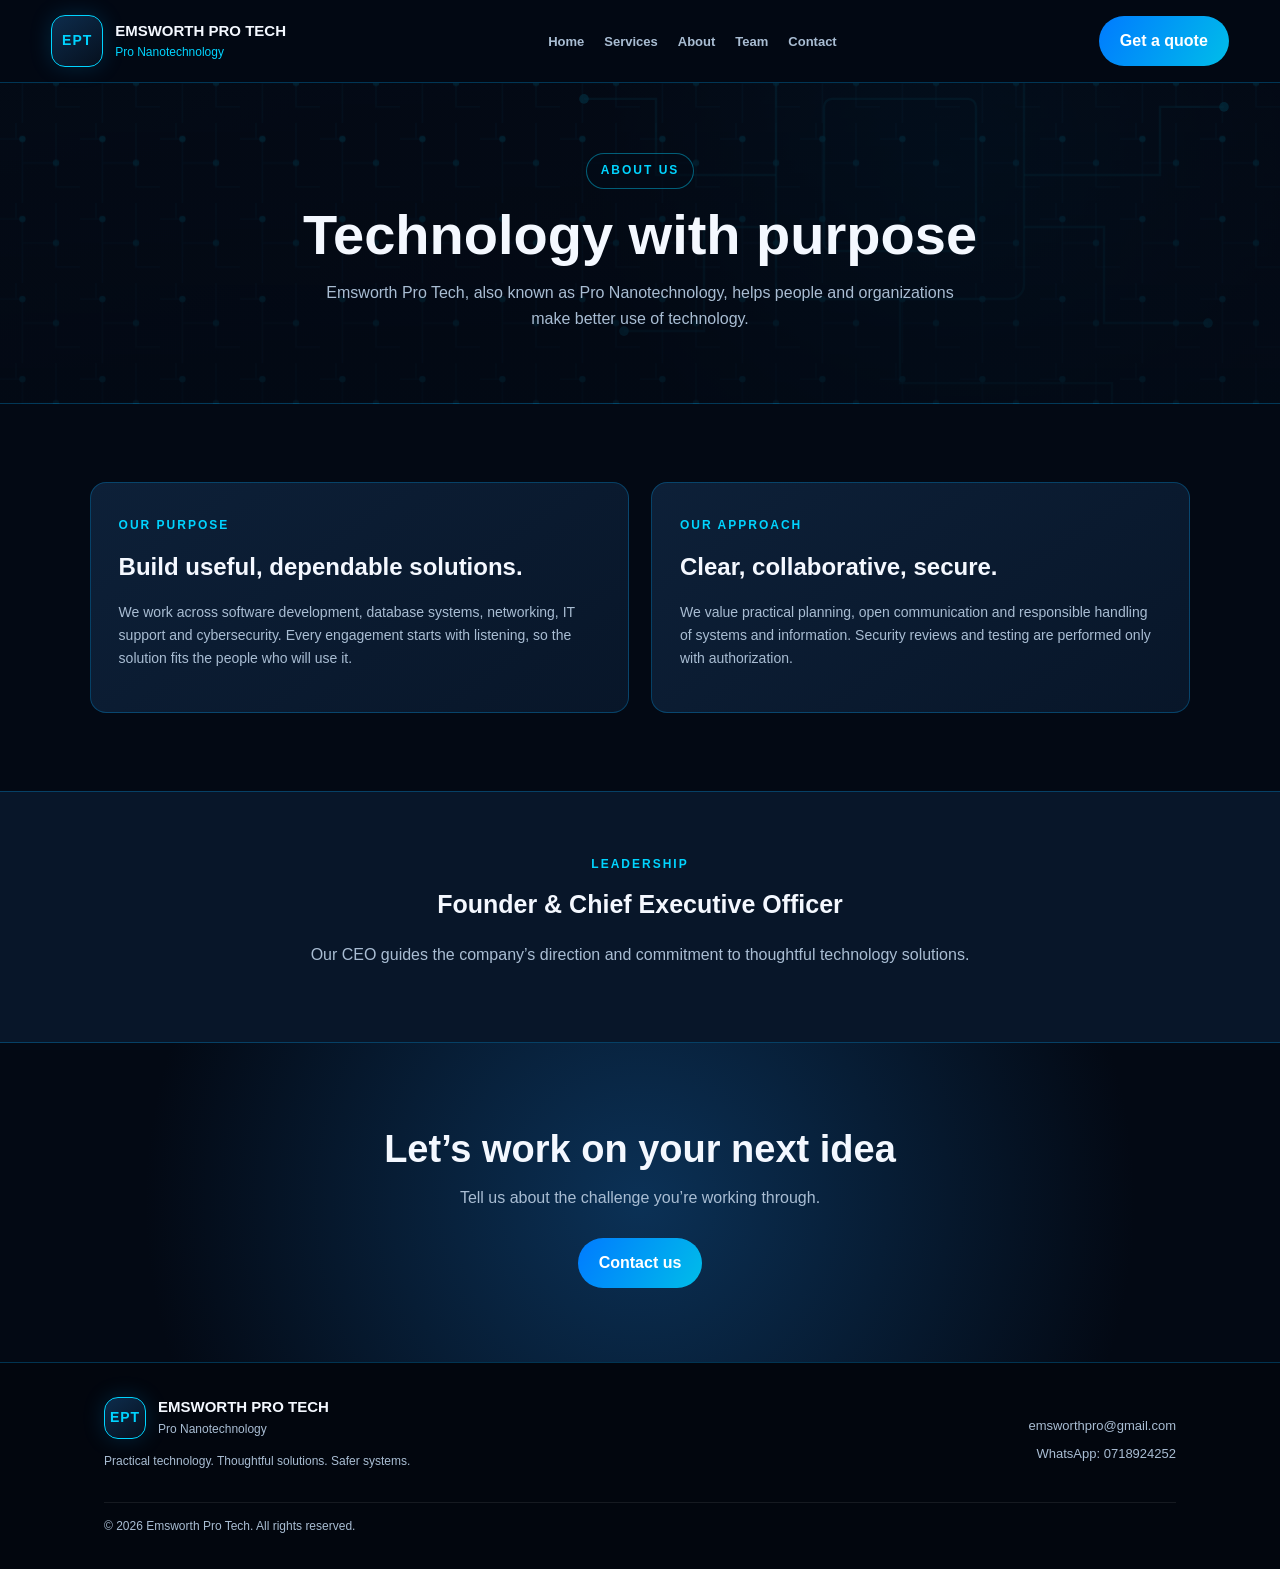
<file: about.html>
<!doctype html><html lang="en"><head><meta charset="utf-8"><meta name="viewport" content="width=device-width, initial-scale=1"><meta http-equiv="Content-Security-Policy" content="default-src 'self'; base-uri 'none'; object-src 'none'; script-src 'self'; style-src 'self' https://fonts.googleapis.com; font-src 'self' https://fonts.gstatic.com; img-src 'self' https://images.unsplash.com; connect-src 'self'; form-action 'none'"><meta name="description" content="Learn about Emsworth Pro Tech and its practical, secure approach to technology."><title>About | Emsworth Pro Tech</title><link rel="stylesheet" href="css/style.css"><link rel="stylesheet" href="css/responsive.css"><link rel="stylesheet" href="css/animations.css"></head><body><header id="site-header"></header><main><section class="page-hero"><span class="eyebrow">ABOUT US</span><h1>Technology with purpose</h1><p>Emsworth Pro Tech, also known as Pro Nanotechnology, helps people and organizations make better use of technology.</p></section><section class="section story-grid"><article class="story-panel"><span class="eyebrow">OUR PURPOSE</span><h2>Build useful, dependable solutions.</h2><p>We work across software development, database systems, networking, IT support and cybersecurity. Every engagement starts with listening, so the solution fits the people who will use it.</p></article><article class="story-panel"><span class="eyebrow">OUR APPROACH</span><h2>Clear, collaborative, secure.</h2><p>We value practical planning, open communication and responsible handling of systems and information. Security reviews and testing are performed only with authorization.</p></article></section><section class="leadership"><span class="eyebrow">LEADERSHIP</span><h2>Founder &amp; Chief Executive Officer</h2><p>Our CEO guides the company’s direction and commitment to thoughtful technology solutions.</p></section><section class="contact-cta"><h2>Let’s work on your next idea</h2><p>Tell us about the challenge you’re working through.</p><a class="button" href="contact.html">Contact us</a></section></main><footer id="site-footer"></footer><script src="js/site.js" defer></script></body></html>
</file>
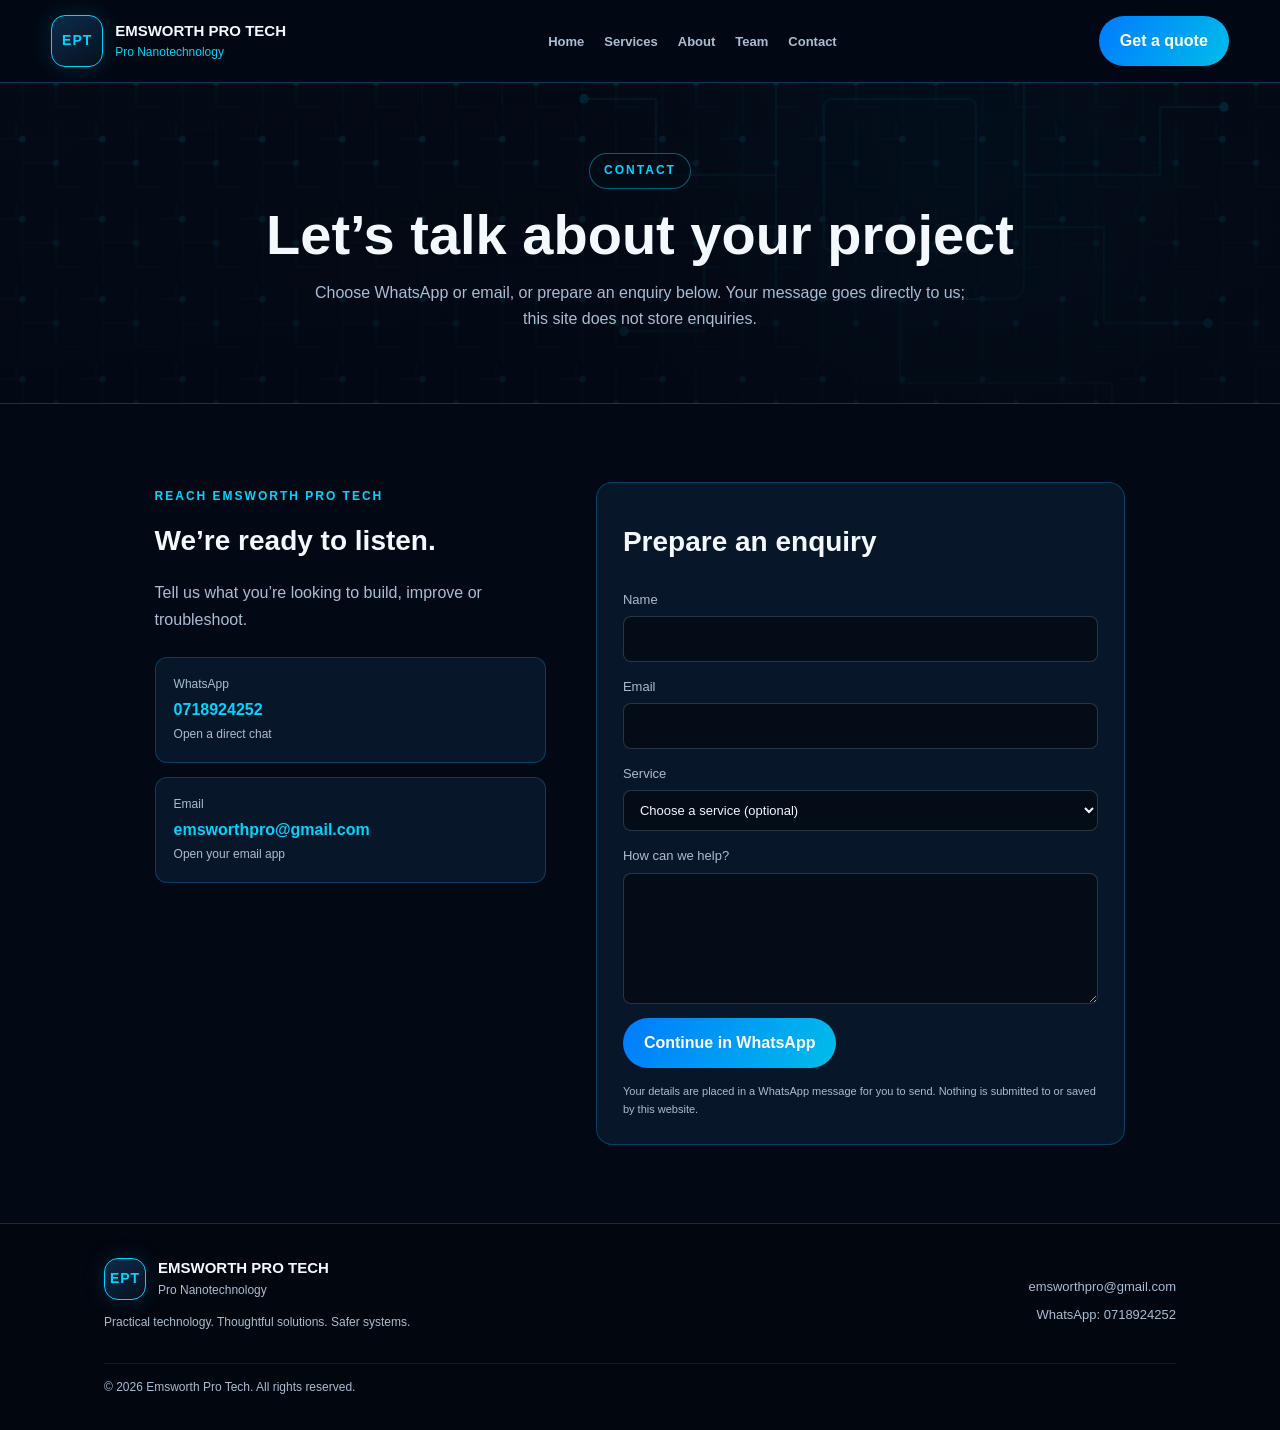
<file: contact.html>
<!doctype html><html lang="en"><head><meta charset="utf-8"><meta name="viewport" content="width=device-width, initial-scale=1"><meta http-equiv="Content-Security-Policy" content="default-src 'self'; base-uri 'none'; object-src 'none'; script-src 'self'; style-src 'self' https://fonts.googleapis.com; font-src 'self' https://fonts.gstatic.com; img-src 'self' https://images.unsplash.com; connect-src 'self'; form-action 'none'"><meta name="description" content="Contact Emsworth Pro Tech by WhatsApp or email about your technology project."><title>Contact | Emsworth Pro Tech</title><link rel="stylesheet" href="css/style.css"><link rel="stylesheet" href="css/responsive.css"><link rel="stylesheet" href="css/animations.css"></head><body><header id="site-header"></header><main><section class="page-hero"><span class="eyebrow">CONTACT</span><h1>Let’s talk about your project</h1><p>Choose WhatsApp or email, or prepare an enquiry below. Your message goes directly to us; this site does not store enquiries.</p></section><section class="section contact-layout"><div class="contact-details"><span class="eyebrow">REACH EMSWORTH PRO TECH</span><h2>We’re ready to listen.</h2><p>Tell us what you’re looking to build, improve or troubleshoot.</p><a class="contact-option" href="https://wa.me/254718924252"><span>WhatsApp</span><strong>0718924252</strong><small>Open a direct chat</small></a><a class="contact-option" href="mailto:emsworthpro@gmail.com"><span>Email</span><strong>emsworthpro@gmail.com</strong><small>Open your email app</small></a></div><form id="enquiry-form" class="enquiry-form" method="dialog"><h2>Prepare an enquiry</h2><label>Name<input name="name" autocomplete="name" required></label><label>Email<input type="email" name="email" autocomplete="email" required></label><label>Service<select name="service"><option value="">Choose a service (optional)</option><option>Web Application Development</option><option>Database Design &amp; Engineering</option><option>Cybersecurity &amp; Ethical Hacking</option><option>Network Engineering</option><option>Hospital Management Systems</option><option>Hotel &amp; Business Systems</option><option>IT Support &amp; System Maintenance</option><option>Programming &amp; Software Development</option><option>System Security Testing</option><option>Other</option></select></label><label>How can we help?<textarea name="message" rows="5" required></textarea></label><button class="button" type="submit">Continue in WhatsApp</button><p class="form-note">Your details are placed in a WhatsApp message for you to send. Nothing is submitted to or saved by this website.</p></form></section></main><footer id="site-footer"></footer><script src="js/site.js" defer></script></body></html>
</file>
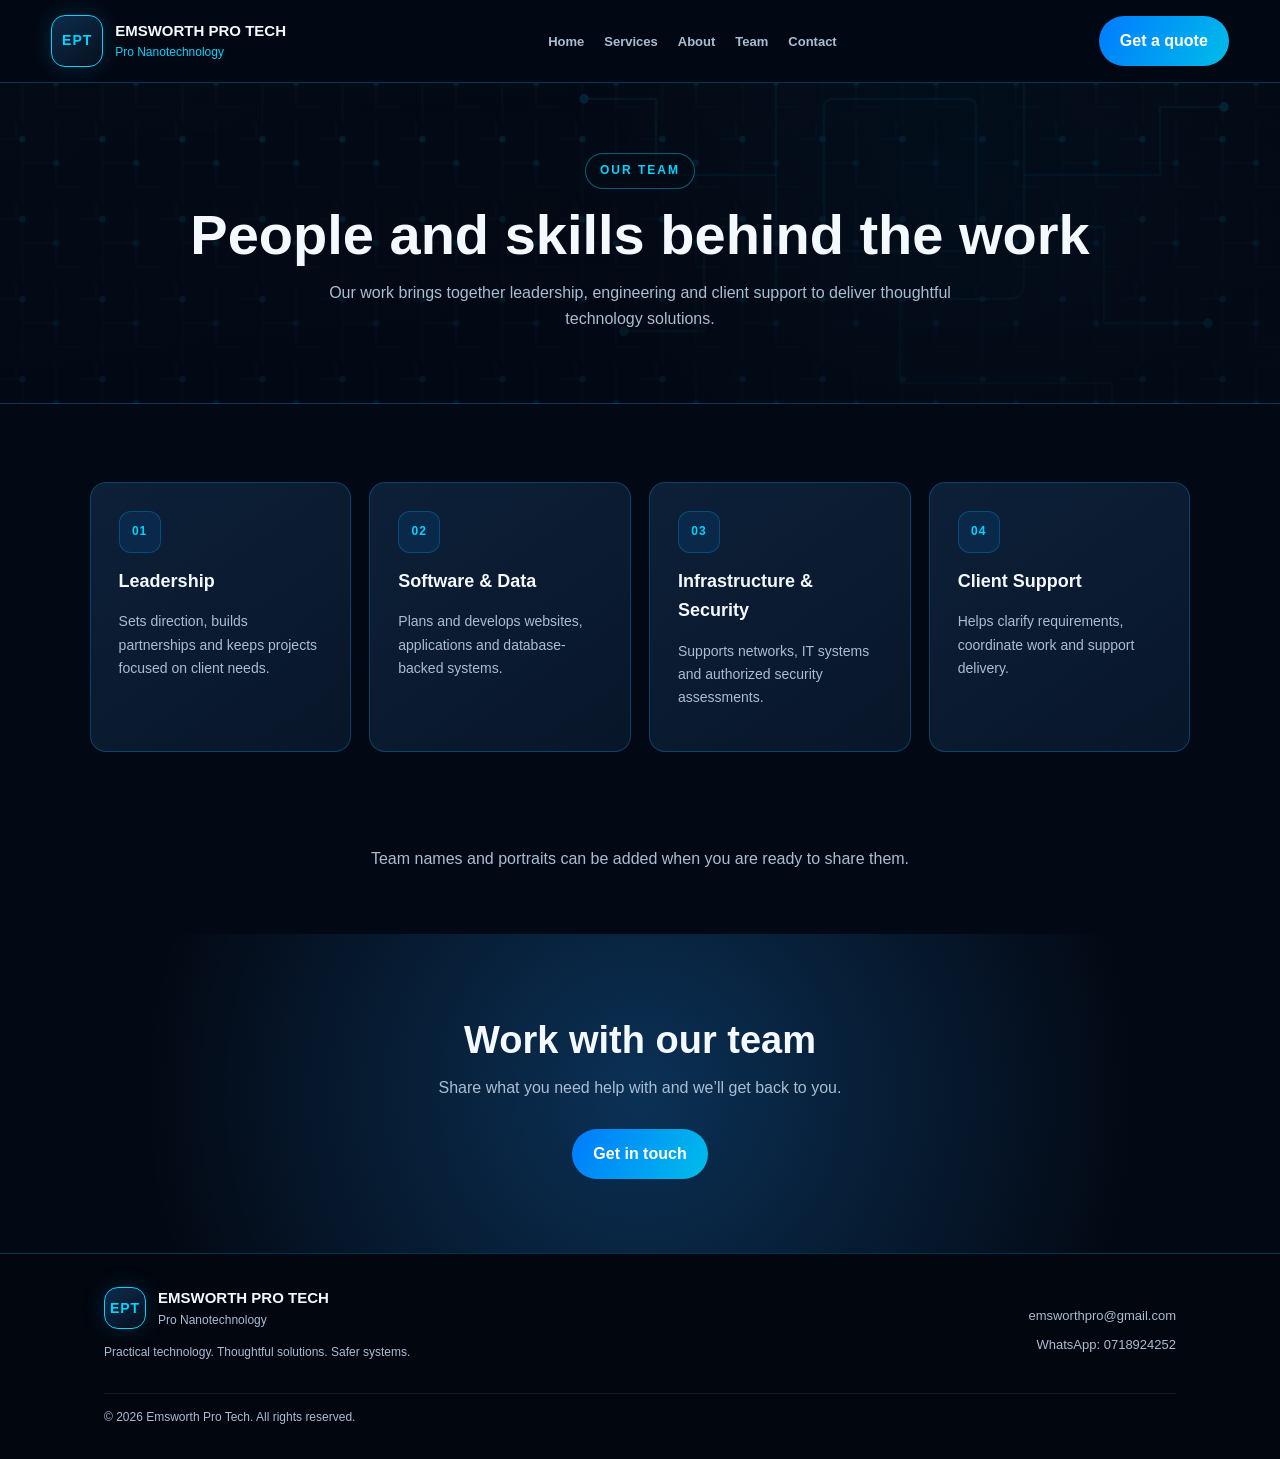
<file: team.html>
<!doctype html><html lang="en"><head><meta charset="utf-8"><meta name="viewport" content="width=device-width, initial-scale=1"><meta http-equiv="Content-Security-Policy" content="default-src 'self'; base-uri 'none'; object-src 'none'; script-src 'self'; style-src 'self' https://fonts.googleapis.com; font-src 'self' https://fonts.gstatic.com; img-src 'self' https://images.unsplash.com; connect-src 'self'; form-action 'none'"><meta name="description" content="Meet the functional roles that support Emsworth Pro Tech projects."><title>Team | Emsworth Pro Tech</title><link rel="stylesheet" href="css/style.css"><link rel="stylesheet" href="css/responsive.css"><link rel="stylesheet" href="css/animations.css"></head><body><header id="site-header"></header><main><section class="page-hero"><span class="eyebrow">OUR TEAM</span><h1>People and skills behind the work</h1><p>Our work brings together leadership, engineering and client support to deliver thoughtful technology solutions.</p></section><section class="section team-grid"><article class="team-card"><span class="team-mark">01</span><h2>Leadership</h2><p>Sets direction, builds partnerships and keeps projects focused on client needs.</p></article><article class="team-card"><span class="team-mark">02</span><h2>Software &amp; Data</h2><p>Plans and develops websites, applications and database-backed systems.</p></article><article class="team-card"><span class="team-mark">03</span><h2>Infrastructure &amp; Security</h2><p>Supports networks, IT systems and authorized security assessments.</p></article><article class="team-card"><span class="team-mark">04</span><h2>Client Support</h2><p>Helps clarify requirements, coordinate work and support delivery.</p></article></section><p class="team-note">Team names and portraits can be added when you are ready to share them.</p><section class="contact-cta"><h2>Work with our team</h2><p>Share what you need help with and we’ll get back to you.</p><a class="button" href="contact.html">Get in touch</a></section></main><footer id="site-footer"></footer><script src="js/site.js" defer></script></body></html>
</file>
<file: css/style.css>
@import url('https://fonts.googleapis.com/css2?family=Inter:wght@400;500;600;700;800&display=swap');
:root{--background:#030914;--surface:#081629;--surface-light:#0d2038;--primary:#008cff;--secondary:#00d4ff;--text:#f4f8ff;--muted:#a9bdd3;--border:rgba(0,174,255,.28);--glow:rgba(0,174,255,.18)}
*{box-sizing:border-box}html{scroll-behavior:smooth;scroll-padding-top:110px}body{margin:0;background:var(--background);color:var(--text);font:16px/1.65 Inter,Segoe UI,sans-serif}a{color:inherit}button,input,select,textarea{font:inherit}#site-header{position:sticky;top:0;z-index:10;background:rgba(3,9,20,.96);border-bottom:1px solid var(--border);backdrop-filter:blur(15px)}.navbar{max-width:1450px;min-height:82px;margin:auto;padding:12px 4%;display:flex;align-items:center;justify-content:space-between;gap:20px}.logo{display:flex;align-items:center;gap:12px;text-decoration:none;flex-shrink:0}.brand-mark{display:grid;place-items:center;width:52px;height:52px;border:1px solid var(--secondary);border-radius:14px;color:var(--secondary);font-size:14px;font-weight:800;letter-spacing:1px;background:linear-gradient(145deg,#0d2c4c,#06101e);box-shadow:0 0 22px var(--glow)}.brand-name strong,.brand-name small{display:block}.brand-name strong{font-size:15px}.brand-name small{color:var(--secondary);font-size:12px}.nav-links{display:flex;align-items:center;list-style:none;gap:20px;margin:0;padding:0}.nav-links a{color:var(--muted);text-decoration:none;font-size:13px;font-weight:600}.nav-links a:hover,.nav-links a[aria-current=page]{color:var(--secondary)}.quote-btn,.button,.hero-buttons a{display:inline-flex;justify-content:center;align-items:center;gap:8px;background:linear-gradient(120deg,#007bff,#00bde9);color:white;padding:12px 21px;border:0;border-radius:28px;text-decoration:none;font-weight:700;cursor:pointer;transition:.2s}.quote-btn:hover,.button:hover,.hero-buttons a:hover{transform:translateY(-2px);box-shadow:0 0 24px rgba(0,174,255,.45)}.menu-toggle{display:none;background:transparent;border:1px solid var(--border);border-radius:8px;color:var(--text);padding:8px 12px}.hero{position:relative;min-height:550px;overflow:hidden;display:flex;align-items:center;padding:78px 8%;background:radial-gradient(circle at 83% 42%,rgba(0,110,255,.27),transparent 34%),radial-gradient(circle at 10% 90%,rgba(0,210,255,.11),transparent 36%),linear-gradient(135deg,#020712,#081b35,#020712);border-bottom:1px solid var(--border)}.hero-content{position:relative;z-index:1;max-width:750px}.eyebrow{display:inline-block;color:var(--secondary);font-size:12px;font-weight:700;letter-spacing:2px}.hero .eyebrow{padding:7px 15px;border:1px solid var(--primary);border-radius:25px}.hero h1{font-size:clamp(42px,6vw,72px);line-height:1.12;margin:22px 0 12px}.hero h1 span{color:var(--secondary);text-shadow:0 0 25px rgba(0,180,255,.4)}.hero h2{font-size:clamp(20px,3vw,28px);margin:0 0 16px}.hero p,.page-hero p{max-width:660px;color:var(--muted)}.hero-buttons{display:flex;flex-wrap:wrap;gap:14px;margin-top:28px}.hero-buttons .button-secondary{background:transparent;border:1px solid var(--border)}.hero-orbit{position:absolute;right:12%;width:min(27vw,300px);aspect-ratio:1;border-radius:50%;border:1px solid rgba(0,212,255,.28);display:grid;place-items:center;box-shadow:0 0 80px rgba(0,140,255,.13),inset 0 0 60px rgba(0,140,255,.1);color:rgba(0,212,255,.65);font-size:clamp(24px,4vw,52px);font-weight:800;letter-spacing:8px}.section{padding:78px 7%}.section-heading{text-align:center;max-width:760px;margin:0 auto 38px}.section-heading h2,.intro-band h2,.contact-cta h2{font-size:clamp(27px,4vw,38px);line-height:1.2;margin:10px 0}.section-heading p{color:var(--muted)}#services-container{display:grid;grid-template-columns:repeat(3,minmax(0,1fr));gap:22px;text-align:left;max-width:1400px;margin:auto}.service-card{min-width:0;overflow:hidden;background:linear-gradient(145deg,var(--surface-light),var(--surface));border:1px solid var(--border);border-radius:16px;transition:.25s;animation:fadeIn .6s ease both}.service-card:hover{transform:translateY(-5px);border-color:var(--secondary);box-shadow:0 12px 35px rgba(0,130,210,.12)}.service-media{position:relative;height:180px;overflow:hidden;background:radial-gradient(circle at 50% 40%,rgba(0,140,255,.22),transparent 58%),linear-gradient(130deg,#0c2843,#071120)}.service-media:after{content:"";position:absolute;inset:0;background:linear-gradient(0deg,rgba(3,9,20,.25),transparent 60%);pointer-events:none}.image-placeholder{position:absolute;inset:0;display:flex;flex-direction:column;align-items:center;justify-content:center;color:rgba(0,212,255,.8)}.image-placeholder span{font-size:40px;line-height:1.2;text-shadow:0 0 22px var(--primary)}.image-placeholder small{font-size:10px;letter-spacing:2px;text-transform:uppercase;color:var(--muted)}.service-image{position:absolute;inset:0;width:100%;height:100%;object-fit:cover}.service-image.image-unavailable{display:none}.service-copy{padding:22px}.service-icon{display:inline-block;color:var(--secondary);font-size:12px;font-weight:700;letter-spacing:1px}.service-card h3{font-size:18px;line-height:1.35;margin:6px 0 9px}.service-card p,.service-features{font-size:13px;color:var(--muted)}.service-card p{margin:0 0 12px}.service-features{padding-left:18px;margin:12px 0 18px}.service-features li{padding:2px 0}.service-link,.text-link{display:inline-block;margin-top:8px;color:var(--secondary);font-size:13px;font-weight:700;text-decoration:none}.service-link:hover,.text-link:hover{text-decoration:underline}.center-action{text-align:center;margin-top:28px}.intro-band{display:grid;grid-template-columns:1fr 1.4fr auto;align-items:center;gap:35px;padding:62px 8%;background:var(--surface);border-top:1px solid var(--border);border-bottom:1px solid var(--border)}.intro-band p{color:var(--muted);margin:0}.project-preview{background:radial-gradient(circle at center,#0b3156,#030914 75%)}.project-preview .section-heading{margin-bottom:0}.project-preview .button{margin-top:18px}.page-hero{min-height:300px;padding:70px 7%;text-align:center;display:flex;flex-direction:column;justify-content:center;align-items:center;background:radial-gradient(circle at center,rgba(0,140,255,.2),transparent 60%),#030914;border-bottom:1px solid var(--border)}.page-hero h1{font-size:clamp(34px,5vw,56px);line-height:1.2;margin:12px 0}.page-hero p{margin:0}.all-services #services-container{grid-template-columns:repeat(3,minmax(0,1fr))}.contact-cta{text-align:center;padding:74px 20px;background:radial-gradient(circle at center,#0b3156,#030914 75%)}.contact-cta p{color:var(--muted);margin:12px 0 27px}footer{background:#02060e;border-top:1px solid var(--border)}.footer-inner{max-width:1200px;margin:auto;padding:32px 5%;display:grid;grid-template-columns:1fr auto;gap:18px;align-items:center}.footer-brand .brand-mark{width:42px;height:42px}.footer-inner p,.footer-inner small{color:var(--muted);font-size:12px}.footer-inner>small{grid-column:1/-1;border-top:1px solid rgba(255,255,255,.08);padding-top:14px}.footer-contact{display:grid;gap:7px;text-align:right}.footer-contact a{color:var(--muted);font-size:13px;text-decoration:none}.footer-contact a:hover{color:var(--secondary)}.story-grid{display:grid;grid-template-columns:repeat(2,minmax(0,1fr));gap:22px}.story-panel,.team-card,.project-card{padding:28px;border:1px solid var(--border);border-radius:16px;background:linear-gradient(145deg,var(--surface-light),var(--surface))}.story-panel h2,.project-card h2{margin:10px 0;font-size:24px}.story-panel p,.project-card p,.team-card p{color:var(--muted);font-size:14px}.leadership{text-align:center;padding:58px 20px;background:var(--surface);border-block:1px solid var(--border)}.leadership h2{margin:8px 0;font-size:25px}.leadership p,.team-note{color:var(--muted)}.project-grid{display:grid;grid-template-columns:repeat(3,minmax(0,1fr));gap:20px}.project-number,.team-mark{color:var(--secondary);font-size:12px;font-weight:700;letter-spacing:1px}.project-card a{color:var(--secondary);font-weight:700;font-size:13px;text-decoration:none}.team-grid{display:grid;grid-template-columns:repeat(4,minmax(0,1fr));gap:18px}.team-card h2{font-size:18px;margin:14px 0 6px}.team-mark{display:grid;place-items:center;width:42px;height:42px;border:1px solid var(--border);border-radius:12px;background:rgba(0,140,255,.1)}.team-note{text-align:center;padding:0 20px 45px}.contact-layout{display:grid;grid-template-columns:.85fr 1.15fr;gap:50px;max-width:1150px;margin:auto}.contact-details h2,.enquiry-form h2{font-size:28px;margin:10px 0}.contact-details>p{color:var(--muted);margin-bottom:24px}.contact-option{display:grid;gap:2px;margin:14px 0;padding:17px 18px;border:1px solid var(--border);border-radius:12px;background:var(--surface);text-decoration:none}.contact-option span,.contact-option small{color:var(--muted);font-size:12px}.contact-option strong{color:var(--secondary)}.enquiry-form{display:grid;gap:14px;padding:26px;border:1px solid var(--border);border-radius:16px;background:var(--surface)}.enquiry-form label{display:grid;gap:6px;color:var(--muted);font-size:13px}.enquiry-form input,.enquiry-form select,.enquiry-form textarea{width:100%;padding:11px 12px;border:1px solid rgba(169,189,211,.23);border-radius:8px;background:#040c18;color:var(--text)}.enquiry-form textarea{resize:vertical}.enquiry-form .button{justify-self:start}.form-note{color:var(--muted);font-size:11px;margin:0}::selection{background:var(--primary);color:white}

.hero{background:linear-gradient(90deg,rgba(2,7,18,.97) 0%,rgba(2,10,22,.78) 54%,rgba(2,10,22,.45) 100%),url("../assets/images/motherboard-background.svg") center/cover no-repeat,radial-gradient(circle at 83% 42%,rgba(0,110,255,.22),transparent 34%),linear-gradient(135deg,#020712,#081b35,#020712)}.page-hero{background:linear-gradient(rgba(3,9,20,.78),rgba(3,9,20,.88)),url("../assets/images/motherboard-background.svg") center/cover no-repeat}.service-image{transition:transform .45s ease}.service-card:hover .service-image{transform:scale(1.045)}.hero-orbit:before,.hero-orbit:after{content:"";position:absolute;inset:-18px;border:1px solid rgba(0,212,255,.16);border-radius:50%;transform:rotate(-24deg) scaleY(.48)}.hero-orbit:after{inset:-34px;transform:rotate(28deg) scaleY(.42);border-color:rgba(0,140,255,.16)}.page-hero .eyebrow{padding:7px 14px;border:1px solid rgba(0,212,255,.42);border-radius:24px;background:rgba(3,12,24,.55)}.service-media{border-bottom:1px solid rgba(0,212,255,.18)}

/* Dark motherboard visual theme */
body{background:#030914}
.hero{background:linear-gradient(90deg,rgba(2,7,18,.97),rgba(2,10,22,.78) 58%,rgba(2,10,22,.55)),url('../assets/images/motherboard-background.svg') center/cover no-repeat}
.page-hero{background:linear-gradient(rgba(3,9,20,.82),rgba(3,9,20,.91)),url('../assets/images/motherboard-background.svg') center/cover no-repeat}
.section-heading{position:relative}
.service-media{height:205px;background:#071321}
.service-image{display:block;object-fit:cover;filter:saturate(.88) contrast(1.06)}
.service-media:after{background:linear-gradient(0deg,rgba(3,9,20,.62),transparent 65%)}
.service-card{box-shadow:0 12px 30px rgba(0,0,0,.22)}
.service-media.image-fallback{background:linear-gradient(135deg,#09223a,#030914)}
.service-media.image-fallback:before{content:'SERVICE IMAGE';position:absolute;inset:0;display:grid;place-items:center;color:#00d4ff;font-size:12px;letter-spacing:3px}
</file>
<file: css/responsive.css>
@media(max-width:1100px){.navbar{flex-wrap:wrap}.nav-links{gap:13px}.nav-links a{font-size:12px}.intro-band{grid-template-columns:1fr 1.5fr}.intro-band>.text-link{grid-column:1/-1}.team-grid{grid-template-columns:repeat(2,minmax(0,1fr))}}
@media(max-width:820px){.navbar{min-height:70px}.menu-toggle{display:block;margin-left:auto}.quote-btn{display:none}.nav-links{display:none;order:4;width:100%;flex-wrap:wrap;justify-content:center;padding:8px 0 12px}.nav-links.is-open{display:flex}#services-container,.all-services #services-container{grid-template-columns:repeat(2,minmax(0,1fr))}.hero{min-height:470px;padding:65px 7%}.hero-orbit{right:5%;opacity:.4}.contact-layout{gap:25px}.project-grid{grid-template-columns:1fr 1fr}}
@media(max-width:600px){.navbar{padding:10px 5%}.brand-mark{width:44px;height:44px}.brand-name strong{font-size:13px}.hero{min-height:480px;text-align:center;padding:58px 6%}.hero-content{width:100%}.hero-buttons{justify-content:center}.hero-buttons a{width:100%}.hero-orbit{width:180px;right:-55px;top:30px;opacity:.25}.section{padding:58px 6%}.section-heading h2,.intro-band h2{font-size:27px}.page-hero{min-height:260px;padding:55px 6%}.page-hero h1{font-size:34px}.all-services #services-container,#services-container{grid-template-columns:1fr}.service-media{height:190px}.intro-band{grid-template-columns:1fr;gap:15px;padding:48px 7%}.intro-band>.text-link{grid-column:auto}.story-grid,.project-grid,.team-grid,.contact-layout{grid-template-columns:1fr}.contact-layout{gap:30px}.footer-inner{grid-template-columns:1fr}.footer-contact{text-align:left}.footer-inner>small{grid-column:auto}.enquiry-form{padding:20px}.contact-cta{padding:58px 18px}}
@media(prefers-reduced-motion:reduce){*,*::before,*::after{scroll-behavior:auto!important;animation-duration:.01ms!important;animation-iteration-count:1!important;transition-duration:.01ms!important}}
</file>
<file: css/animations.css>
@keyframes fadeIn{from{opacity:0;transform:translateY(14px)}to{opacity:1;transform:translateY(0)}}
</file>
